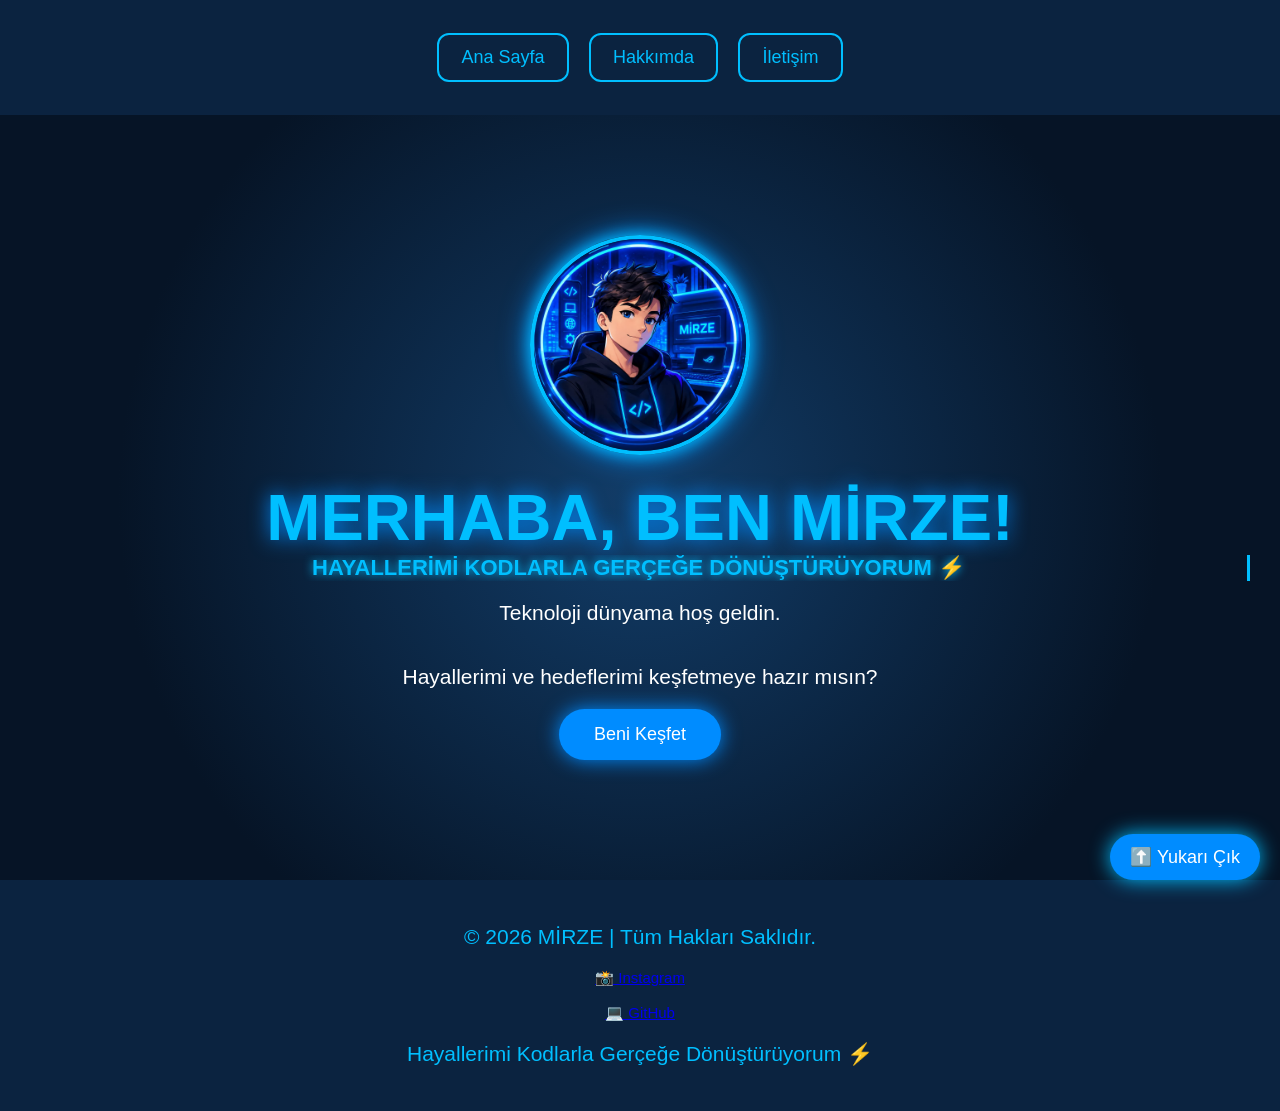
<file: index.html>
<!DOCTYPE html>
<html lang="tr">
<head>
<meta charset="UTF-8">
<meta name="viewport" content="width=device-width, initial-scale=1.0">
<title>Mirze | Kişisel Web Sitesi</title>
<link rel="icon" type="image/jpeg" href="resimler/mirze.png.jpeg">
<style>
* {
    margin: 0;
    padding: 0;
    box-sizing: border-box;
}
body {
    font-family: Arial, sans-serif;
    background: #061426;
    color: white;
    text-align: center;
}
nav {
    padding: 25px;
    background: #0b2340;
    box-shadow: 0 0 20px #008cff;
}
nav a {
    color: white;
    text-decoration: none;
    margin: 20px;
    font-size: 18px;
    transition: 0.3s;
}
nav a:hover {
    color: #00bfff;
}
.hero {
    min-height: 85vh;
    display: flex;
    position:relative;
    flex-direction: column;
    justify-content: center;
    align-items: center;
    padding: 30px;
    background: radial-gradient(circle, #123d69, #061426 70%);
    animation: gel 2s ease;
}
h1 {
    font-size: 65px;
    color: #00bfff;
    text-shadow: 0 0 20px #008cff;
}
p {
    font-size: 21px;
    margin: 20px;
}
button {
    padding: 15px 35px;
    background: #008cff;
    color: white;
    border: none;
    border-radius: 30px;
    font-size: 18px;
    cursor: pointer;
    box-shadow: 0 0 20px #008cff;
    transition: 0.4s;
}
button:hover {
    transform: scale(1.15);
    background: #00bfff;
}
@keyframes gel {
    from {
        opacity: 0;
        transform: translateY(50px);
    }
    to {
        opacity: 1;
        transform: translateY(0);
    }
}

.avatar {
    width: 220px;
    height: 220px;
    object-fit: cover;
    border-radius: 50%;
    border: 4px solid #00bfff;
    box-shadow: 0 0 30px #008cff;
    margin-bottom: 25px;
    animation: gel 2s ease;
}
.avatar {
animation: neon 2s infinite alternate, gel 2s ease;
border: 4px solid #00bfff;
box-shadow: 0 0 15px #00bfff, 0 0 30px #008cff;
}

@keyframes neon {
from {
box-shadow: 0 0 10px #00bfff, 0 0 20px #008cff;
}
to {
box-shadow: 0 0 25px #00ffff, 0 0 50px #008cff, 0 0 70px #00bfff;
}
}
.yildizlar {
position: fixed;
top: 0;
left: 0;
width: 100%;
height: 100%;
pointer-events: none;
z-index: -1;
background-image:
radial-gradient(2px 2px at 20% 30%, white, transparent),
radial-gradient(2px 2px at 70% 60%, #00bfff, transparent),
radial-gradient(2px 2px at 40% 80%, white, transparent),
radial-gradient(3px 3px at 90% 20%, #00bfff, transparent);
background-size: 200px 200px;
animation: yildizHareket 10s linear infinite;
}

@keyframes yildizHareket {
from {
background-position: 0 0;
}
to {
background-position: 200px 200px;
}
}
.yazi {
color: #00bfff;
font-size: 22px;
text-shadow: 0 0 10px #00bfff;
overflow: hidden;
white-space: nowrap;
border-right: 3px solid #00bfff;
width: 0;
animation: yazBelir 5s steps(48) forwards,
imlec 0.7s infinite;
}

@keyframes yazBelir {
from { width: 0; }
to { width: 100%; }
}

@keyframes imlec {
50% { border-color: transparent; }
}
nav a {
display: inline-block;
color: #00bfff;
text-decoration: none;
padding: 12px 22px;
margin: 8px;
border: 2px solid #00bfff;
border-radius: 12px;
transition: 0.4s;
}

nav a:hover {
background-color: #00bfff;
color: #001020;
box-shadow: 0 0 10px #00bfff,
0 0 25px #00bfff,
0 0 45px #008cff;
transform: scale(1.1);
}
.fare-isigi {
position: fixed;
width: 12px;
height: 12px;
background: #00bfff;
border-radius: 50%;
box-shadow: 0 0 10px #00bfff,
0 0 25px #008cff;
pointer-events: none;
z-index: 9999;
transform: translate(-50%, -50%);
animation: isikKaybol 0.6s forwards;
}

@keyframes isikKaybol {
to {
opacity: 0;
transform: translate(-50%, -50%) scale(3);
}
}

@media (max-width: 768px) {
body {
padding: 10px;
}

h1 {
    font-size: 26px;
}
h2 {
   h2.yazi {
    font-size: 18px;
    white-space: nowrap;
    width: 100%;
    animation: yazBelir 5s steps(48) forwards,
               imlec 0.7s infinite;
}
}
.avatar {
    width: 160px;
    height: 160px;
}
nav a {
    display: inline-block;
    padding: 10px 14px;
    margin: 5px;
    font-size: 14px;
}
.hero {
    width: 100%;
    padding: 15px;
}

}
/* Telefon ve tablet uyumu */
@media (max-width: 768px) {
    h1 {
        font-size: 30px;
    }

    nav a {
        display: inline-block;
        margin: 5px;
        padding: 10px;
        font-size: 14px;
    }

    .avatar {
        width: 160px;
        height: 160px;
    }

    .hero {
        padding: 15px;
    }

    p {
        font-size: 16px;
    }
}
html {
    scroll-behavior: smooth;
}

* {
    box-sizing: border-box;
}

body {
    overflow-x: hidden;
}
footer {
    background: #0b2340;
    color: #00bfff;
    padding: 25px;
    text-align: center;
    box-shadow: 0 0 20px #008cff;
    font-size: 15px;
}
.yukari {
    position: fixed;
    bottom: 20px;
    right: 20px;
    padding: 12px 20px;
    background: #008cff;
    color: white;
    border-radius: 25px;
    box-shadow: 0 0 20px #00bfff;
    z-index: 1000;
    transition: 0.3s;
}
.yukari:hover {
    transform: scale(1.15);
    box-shadow: 0 0 30px #00ffff;
}
body {
    animation: sayfaAc 1.2s ease;
}

@keyframes sayfaAc {
    from {
        opacity: 0;
    }
    to {
        opacity: 1;
    }
}
</style>

</head>
<body>
  <div class="yildizlar"></div>  
<nav>
    <a href="index.html">Ana Sayfa</a>
    <a href="hakkimda.html">Hakkımda</a>
    <a href="iletisim.html">İletişim</a>
</nav>
<div class="hero">
    <img src="resimler/mirze.png.jpeg" class="avatar">
    <h1>MERHABA, BEN MİRZE!</h1>
    <h2 class="yazi">HAYALLERİMİ KODLARLA GERÇEĞE DÖNÜŞTÜRÜYORUM ⚡</h2>
<p>Teknoloji dünyama hoş geldin.</p>
<p>Hayallerimi ve hedeflerimi keşfetmeye hazır mısın?</p>
<button onclick="location.href='hakkimda.html'">
    Beni Keşfet
</button>
</div>
<script>
document.addEventListener("mousemove", function(e) {
    const isik = document.createElement("div");

    isik.className = "fare-isigi";
    isik.style.left = e.clientX + "px";
    isik.style.top = e.clientY + "px";

    document.body.appendChild(isik);

    setTimeout(() => {
        isik.remove();
    }, 600);
});
</script>
<footer>
    <p>© 2026 MİRZE | Tüm Hakları Saklıdır.</p>
    <a href="https://www.instagram.com/miirzekara/"
target="_blank">
📸 Instagram
</a>
<br><br>

<a href="https://github.com/Mirzekara"
target="_blank">
💻 GitHub
</a>
    <p>Hayallerimi Kodlarla Gerçeğe Dönüştürüyorum ⚡</p>
</footer>
<button onclick="window.scrollTo({top: 0, behavior: 'smooth'})"
class="yukari">
⬆️ Yukarı Çık
</button>
</body>
</html>
</file>
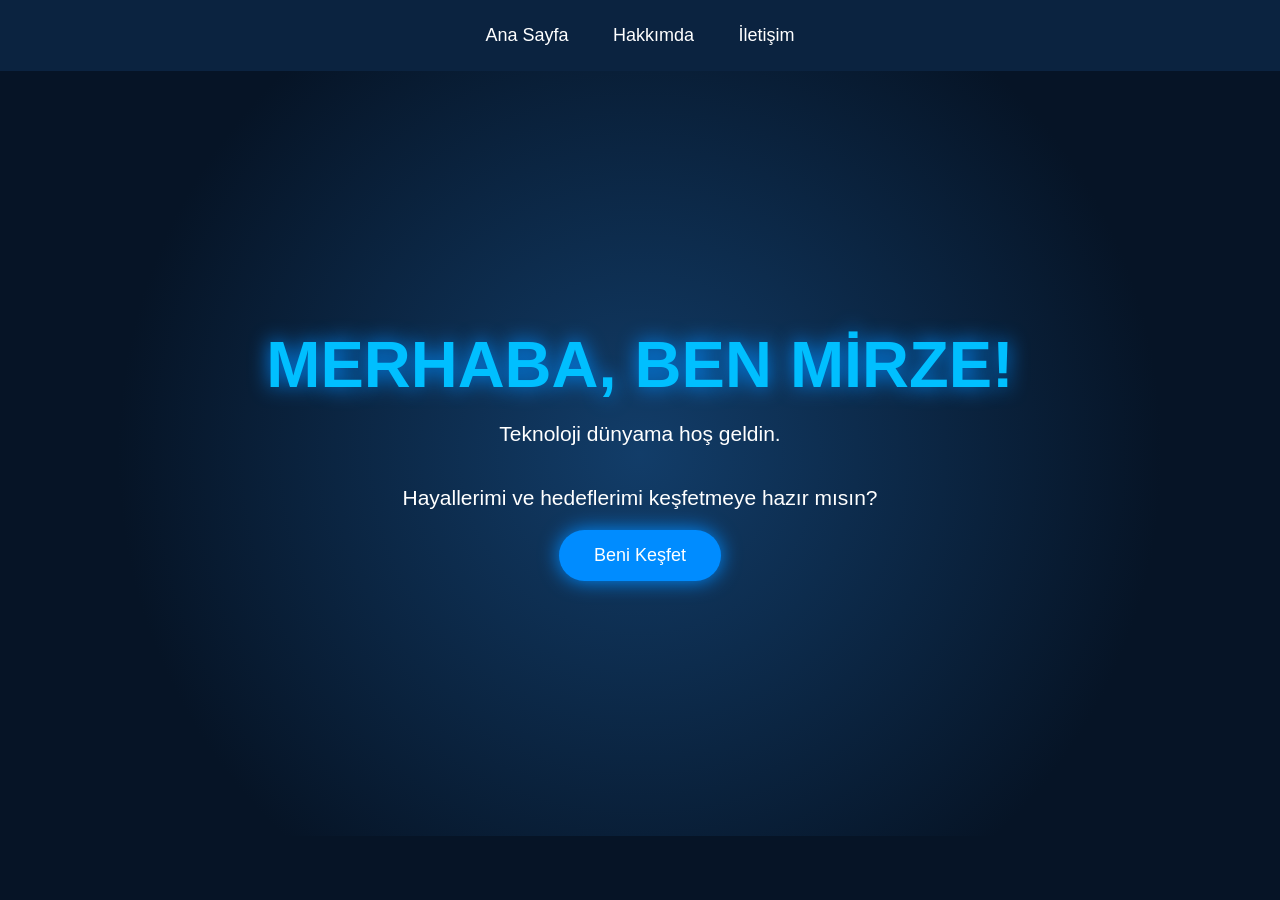
<file: hakkimda.html>
<!DOCTYPE html>
<html lang="tr">
<head>
<meta charset="UTF-8">
<meta name="viewport" content="width=device-width, initial-scale=1.0">
<title>Mirze | Kişisel Web Sitesi</title>
<style>
* {
    margin: 0;
    padding: 0;
    box-sizing: border-box;
}
body {
    font-family: Arial, sans-serif;
    background: #061426;
    color: white;
    text-align: center;
}
nav {
    padding: 25px;
    background: #0b2340;
    box-shadow: 0 0 20px #008cff;
}
nav a {
    color: white;
    text-decoration: none;
    margin: 20px;
    font-size: 18px;
    transition: 0.3s;
}
nav a:hover {
    color: #00bfff;
}
.hero {
    min-height: 85vh;
    display: flex;
    flex-direction: column;
    justify-content: center;
    align-items: center;
    padding: 30px;
    background: radial-gradient(circle, #123d69, #061426 70%);
    animation: gel 2s ease;
}
h1 {
    font-size: 65px;
    color: #00bfff;
    text-shadow: 0 0 20px #008cff;
}
p {
    font-size: 21px;
    margin: 20px;
}
button {
    padding: 15px 35px;
    background: #008cff;
    color: white;
    border: none;
    border-radius: 30px;
    font-size: 18px;
    cursor: pointer;
    box-shadow: 0 0 20px #008cff;
    transition: 0.4s;
}
button:hover {
    transform: scale(1.15);
    background: #00bfff;
}
@keyframes gel {
    from {
        opacity: 0;
        transform: translateY(50px);
    }
    to {
        opacity: 1;
        transform: translateY(0);
    }
}
</style>
</head>
<body>
<nav>
    <a href="index.html">Ana Sayfa</a>
    <a href="hakkimda.html">Hakkımda</a>
    <a href="iletisim.html">İletişim</a>
</nav>
<div class="hero">
    <h1>MERHABA, BEN MİRZE!</h1>
<p>Teknoloji dünyama hoş geldin.</p>
<p>Hayallerimi ve hedeflerimi keşfetmeye hazır mısın?</p>
<button onclick="location.href='hakkimda.html'">
    Beni Keşfet
</button>
</div>
</body>
</html>
</file>
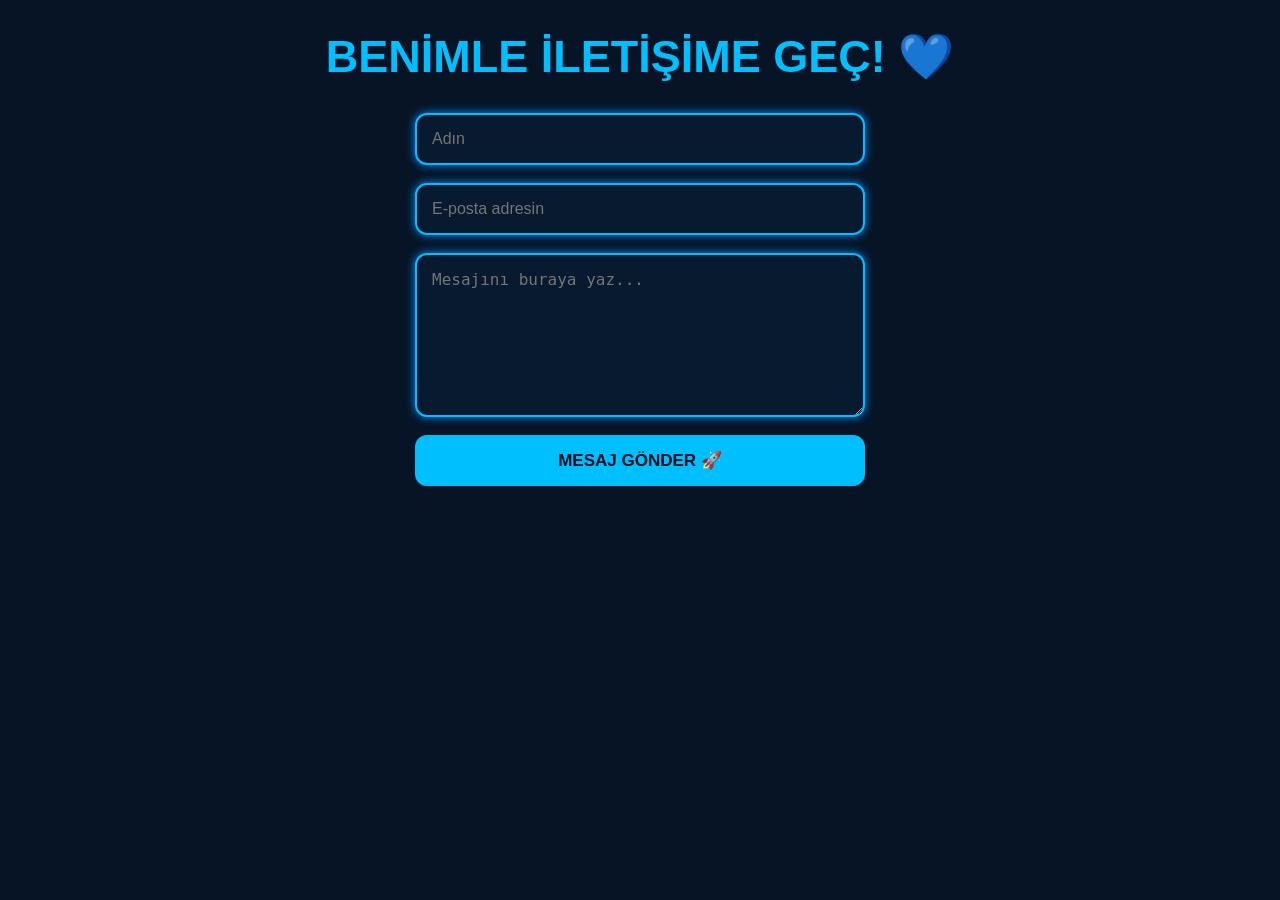
<file: iletisim.html>
<!DOCTYPE html>
<html lang="tr">
<head>
<meta charset="UTF-8">
<meta name="viewport" content="width=device-width, initial-scale=1.0">
<title>İletişim | Mirze</title>
<style>
body {
    margin: 0;
    font-family: Arial, sans-serif;
    background: #061426;
    color: white;
    text-align: center;
}
nav {
    padding: 25px;
    background: #0b2340;
    box-shadow: 0 0 20px #008cff;
}
nav a {
    color: white;
    text-decoration: none;
    margin: 20px;
    font-size: 18px;
}
nav a:hover {
    color: #00bfff;
}
.kutu {
    background: #102b49;
    margin: 80px auto;
    padding: 40px;
    width: 65%;
    border-radius: 20px;
    box-shadow: 0 0 25px #008cff;
    animation: gel 1.5s;
}
h1 {
    color: #00bfff;
    font-size: 45px;
}
p {
    font-size: 20px;
    line-height: 1.8;
}
@keyframes gel {
    from {
        opacity: 0;
        transform: translateY(40px);
    }
    to {
        opacity: 1;
        transform: translateY(0);
    }
}
form {
width: 90%;
max-width: 450px;
margin: 30px auto;
display: flex;
flex-direction: column;
gap: 18px;
}

form input,
form textarea {
padding: 15px;
background: #071a30;
border: 2px solid #00bfff;
border-radius: 12px;
color: white;
font-size: 16px;
outline: none;
box-shadow: 0 0 10px #008cff;
}

form textarea {
height: 130px;
resize: vertical;
}

form button {
padding: 15px;
background: #00bfff;
color: #001020;
border: none;
border-radius: 12px;
font-size: 17px;
font-weight: bold;
cursor: pointer;
transition: 0.3s;
}

form button:hover {
background: white;
box-shadow: 0 0 20px #00bfff;
transform: scale(1.05);
}
</style>
</head>
<div class="hero">
    <h1>BENİMLE İLETİŞİME GEÇ! 💙</h1>
<form action="https://formsubmit.co/mirzekaara.72@gmail.com" method="POST">
    <input type="text" name="name" placeholder="Adın" required>
    <input type="email" name="email" placeholder="E-posta adresin" required>
    <textarea name="message" placeholder="Mesajını buraya yaz..." required></textarea>
    <button type="submit">MESAJ GÖNDER 🚀</button>
</form>
</div>
</body>
</html>
</file>
